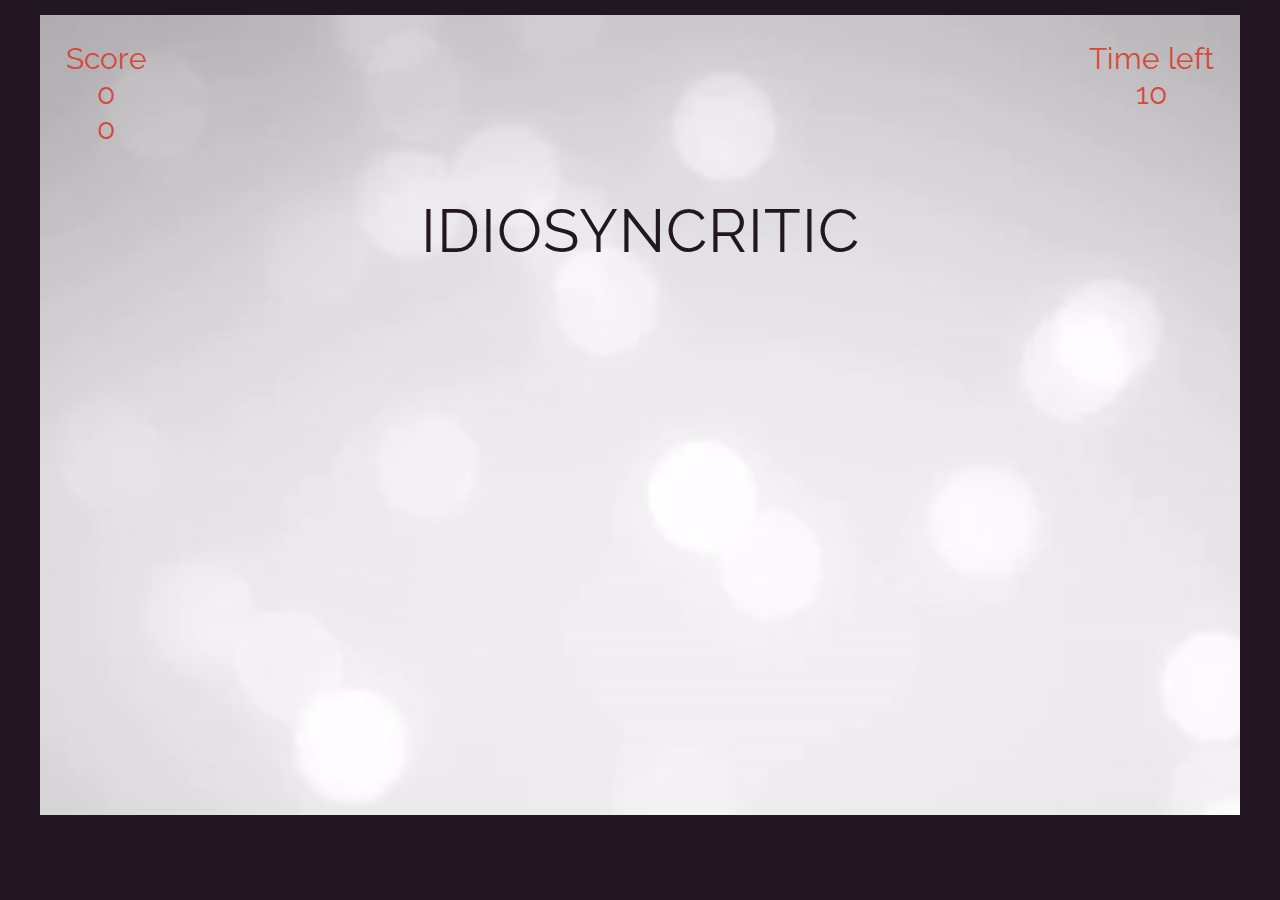
<file: index.html>
<!DOCTYPE html>
<html lang="en" dir="ltr">
  <head>
    <meta charset="utf-8">
    <title>Normal</title>
    <link href='https://fonts.googleapis.com/css?family=Raleway:400,700' rel='stylesheet' type='text/css'>
    <script src="js/jquery-3.2.1.js"></script>
    <script type="text/javascript" src="js/main.js"></script>
    <link rel="stylesheet" href="https://cdnjs.cloudflare.com/ajax/libs/animate.css/3.5.2/animate.min.css">
    <link rel="stylesheet" href="css/style.css">
  </head>
  <body>
    <div class="container">
      <div class="outerbox">
        <!-- To display score -->
        <div class="scorebox">
          <p class="disp">Score</p>
          <p class="playerScore">0</p>
          <span class="score">0</span>
        </div>
        <!-- to display countdown -->
        <div class="timebox">
          <p class="disp">Time left</p>
          <span class="time">10</span>
        </div>
      </div>
      <!-- To display turn -->
      <p class="header"></p>
      <!-- To display word -->
      <div class="wordsbox animated zoomIn">
        <span class="announce"></span>
        <span class="words"></span>
      </div>
      <!-- To display scoreboard -->
      <div class="leaderboard">
        <div id="leaderboard">
        </div>
      </div>
    </div>
  </body>
</html>
</file>
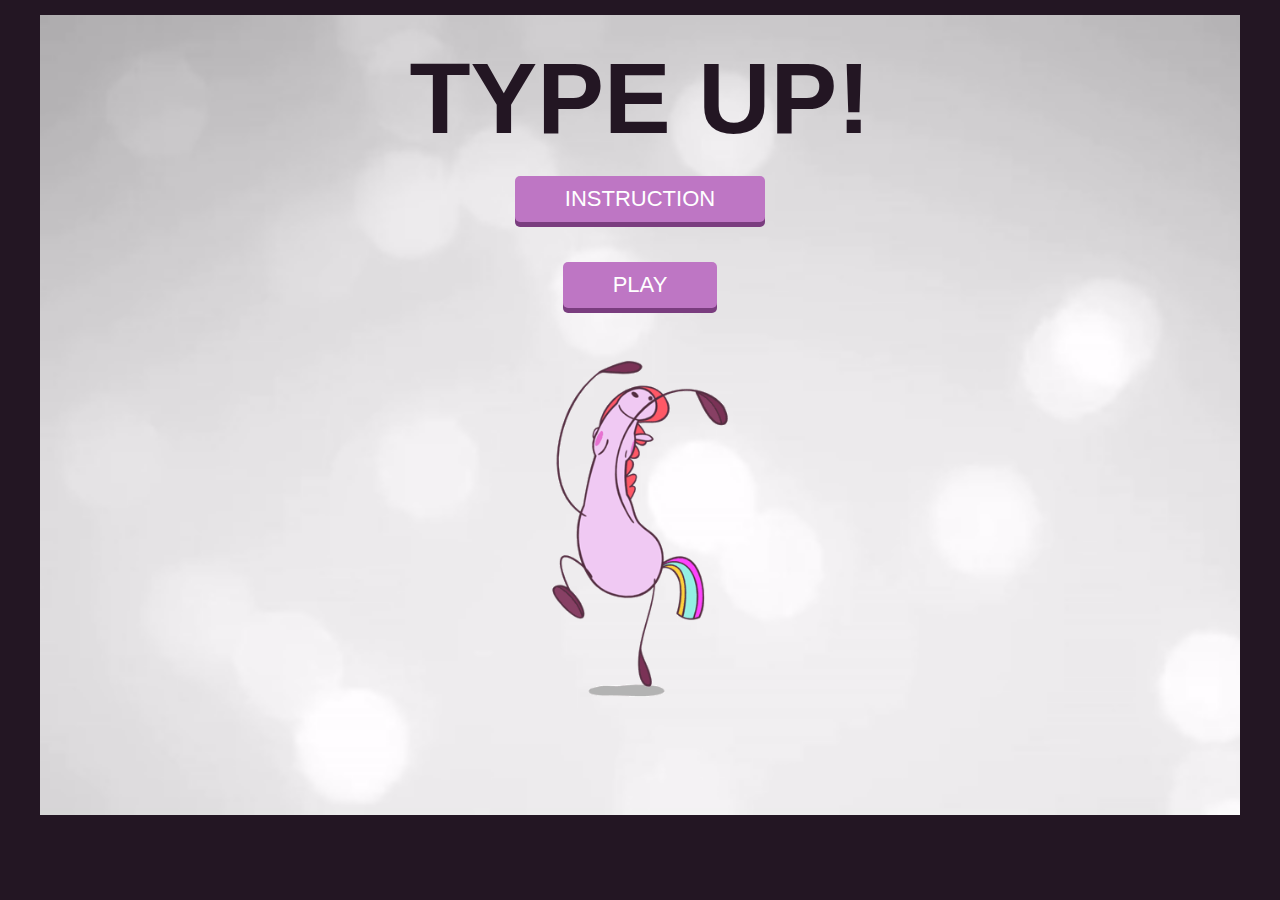
<file: pages/1.html>
<!DOCTYPE html>
<html lang="en" dir="ltr">
  <head>
    <meta charset="utf-8">
    <title>TYPE UP!</title>
    <script src="../js/jquery-3.2.1.js" charset="utf-8"></script>
    <script type="text/javascript" src="../js/2.js"></script>
    <link rel="stylesheet" href="https://cdnjs.cloudflare.com/ajax/libs/animate.css/3.5.2/animate.min.css">
    <link rel="stylesheet" href="../css/style.css">
  </head>
  <body>
    <div class="container animated">
      <!-- Autoplay music -->
      <audio src="../audio/funnysong.mp3" autoplay></audio>
      <h1 class="title animated fadeInDown" align="center">TYPE UP!</h1>
      <div class="buttons animated fadeInDown">
        <!-- Button link to instruction page -->
        <a href="2.html">
        <button class="manual" type="button" name="button">INSTRUCTION</button></a>
        <!-- Dropdown menu for level of gameplay -->
        <div class="dropdown">
          <button onclick="" class="dropbtn">PLAY</button>
            <div id="myDropdown" class="dropdown-content animated fadeInDown">
              <a href="../index.html">Normal</a>
              <a href="3.html">Reverse</a>
            </div>
        </div>
      </div>
      <div class="decor animated fadeInUp">
        <img src="../images/pony.gif" alt="">
      </div>
    </div>
  </body>
</html>
</file>
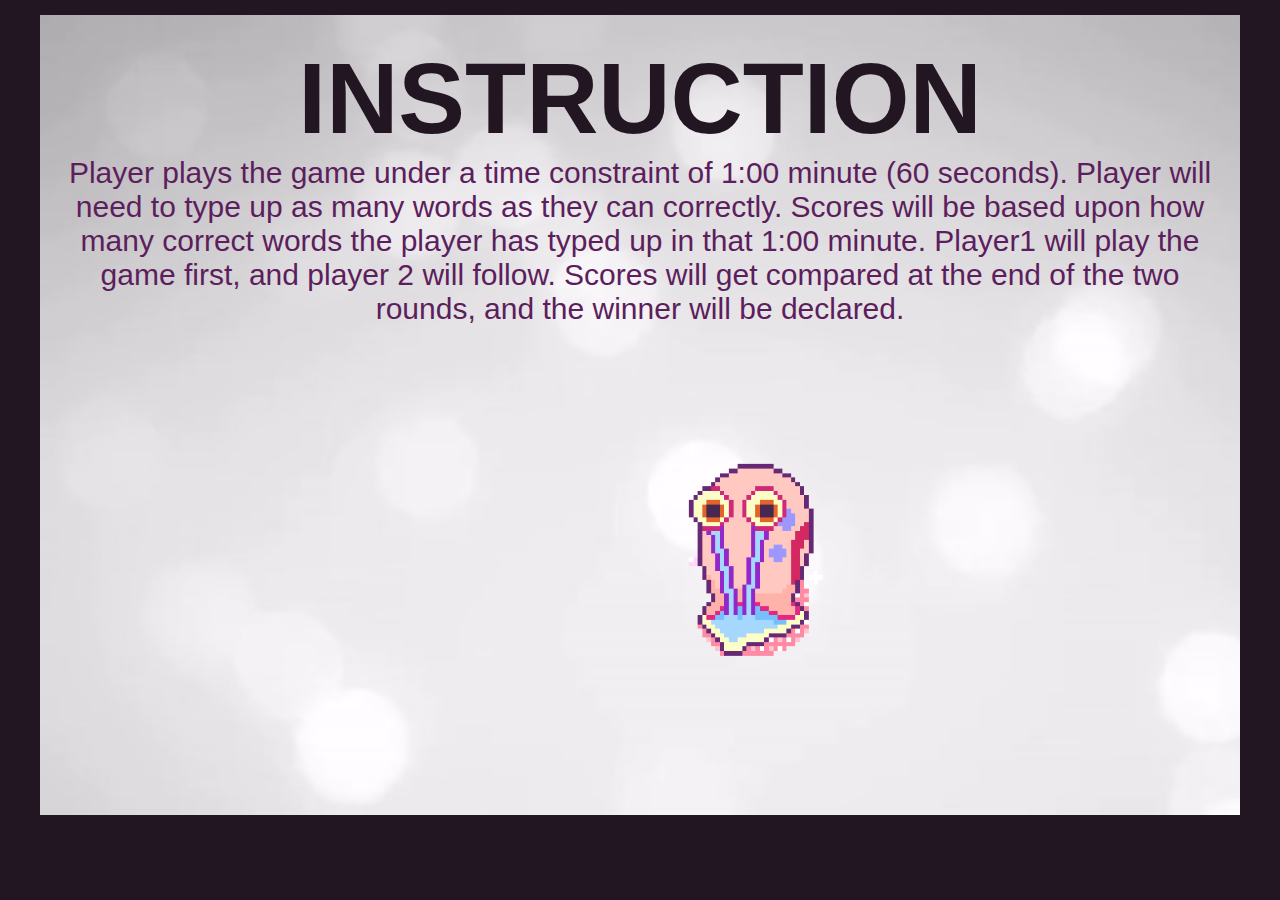
<file: pages/2.html>
<!DOCTYPE html>
<html lang="en" dir="ltr">
  <head>
    <meta charset="utf-8">
    <title>Instruction</title>
    <link rel="stylesheet" href="https://cdnjs.cloudflare.com/ajax/libs/animate.css/3.5.2/animate.min.css">
    <link rel="stylesheet" href="../css/style.css">
  </head>
  <body>
    <div class="container animated zoomIn">
      <!-- Autoplay music -->
      <audio src="../audio/funnysong.mp3" autoplay></audio>
      <h1>INSTRUCTION</h1>
      <p class="instruction">Player plays the game under a time constraint of 1:00 minute (60 seconds). Player will need to type up as many words as they can correctly. Scores will be based upon how many correct words the player has typed up in that 1:00 minute. Player1 will play the game first, and player 2 will follow. Scores will get compared at the end of the two rounds, and the winner will be declared.</h2>
      <!-- Click here to go back to homepage -->
      <a href="1.html">
      <img src="../images/snail.gif" alt=""></a>
    </div>
  </body>
</html>
</file>
<file: css/style.css>
* {
	margin: 0;
	padding: 0;
	box-sizing: border-box;
	-webkit-box-sizing: border-box;
}

body {
	background-color: #231623;
	font-family: 'Raleway', sans-serif;
}

.container {
	max-width: 1200px;
	margin: 15px auto;
	width: 100%;
	text-align: center;
	padding: 2%;
  background-image: url(../images/bg1.gif);
  background-repeat: no-repeat;
  background-size: cover;
	height: 800px;
}

.title h1{
  margin-top: 120px;
}

h1 {
  color: #231623;
  font-size: 100px;
}

h1 + p {
	margin-bottom: 5%;
  color: #231623;
}

.scorebox {
  float: left;
}
.timebox {
  float: right;
}

.outerbox:after {
	content: "";
	display: block;
	clear: both;
}

.bg {
	background-color: #37C171;
}

.wrongbg {
  background-color: #DB200C;
}

.winbg {
  background-image: url(../images/cofetii.gif);
}

button {
  border: none;
  background-color: #BE76C4;
  box-shadow: 0px 5px 0px 0px #7A3D7F;
  outline: none;
  border-radius: 5px;
  padding: 10px 50px;
  font-size: 22px;
  margin: 20px auto;
  color: #fff;
  position: relative;
  display: block;
  cursor: pointer;
}

a {
  text-decoration: none;
}

button:active {
  transform: translate(0px, 5px);
  -webkit-transform: translate(0px, 5px);
  box-shadow: 0px 1px 0px 0px;
}

.scorebox p, .scorebox span, .timebox p, .timebox span {
  font-size: 30px;
  color: #D84738;
}

.wordsbox {
	margin-top: 50px;
}

.words, .announce{
  font-size: 60px;
  letter-spacing: 1px;
  color: #231623;
}

.decor img{
  height: 380px;
}

#leaderboard {
  text-align: center;
  color: #231623;
  margin-top: 30px;
}

table {
  border: 1px solid purple;
  border-radius: 20%;
  padding: 18px 18px;
  margin: 20px auto;
  font-size: 50px;
}

.instruction {
  font-size: 30px;
  color: #5C1E5D;
}

img {
  display: block;
  margin: 5px auto;
  height: 400px;
}

.dropbtn {
    color: white;
    padding: 10px 50px;
    cursor: pointer;
}

.dropdown {
    position: relative;
    display: inline-block;
}

.dropdown-content {
    display: none;
    position: center absolute;
    background-color: #BE76C4;
    min-width: 120px;
    overflow: auto;
    box-shadow: 0px 8px 16px 0px rgba(0,0,0,0.2);
    z-index: 1;
}

.dropdown-content a {
    color: white;
    padding: 12px 16px;
    text-decoration: none;
    display: block;
}

.dropdown a:hover {
  background-color: #7A3D7F;
}

.show {
  display: block;
  border-radius: 5px;
}
</file>
